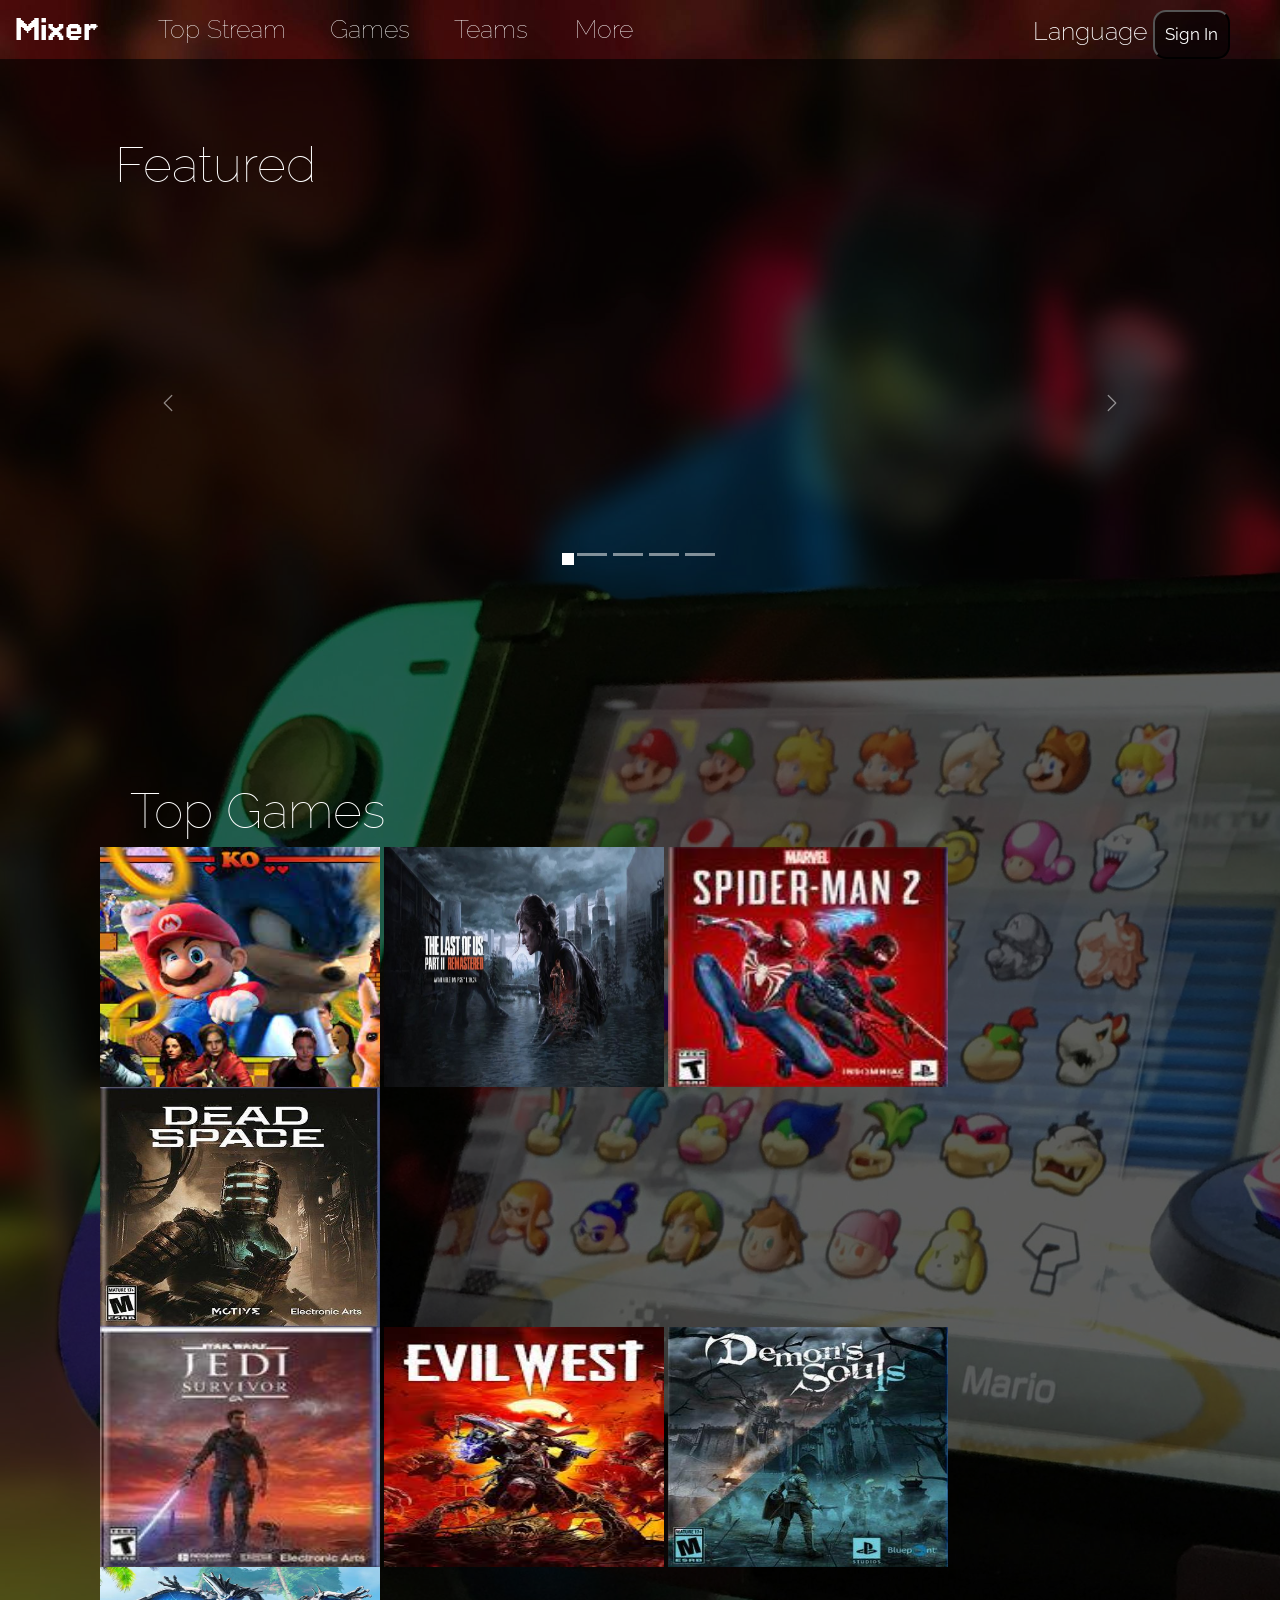
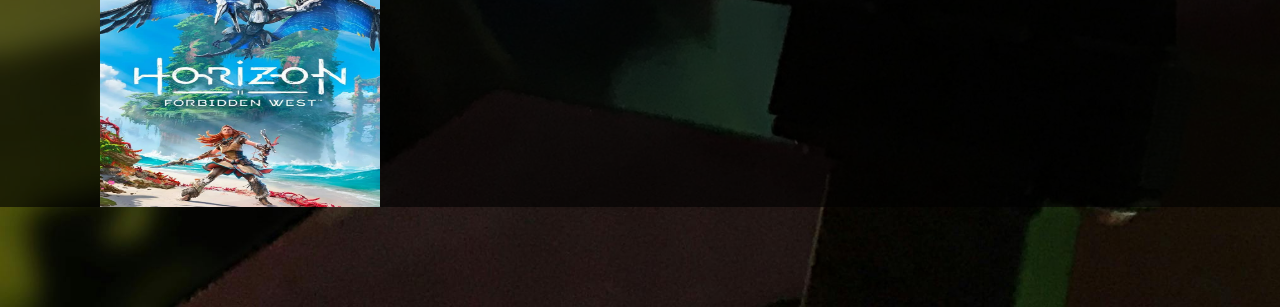
<file: miixer-clone/index.html>
<!DOCTYPE html>
<html lang="en">
<head>
    <meta charset="UTF-8">
    <meta name="viewport" content="width=device-width, initial-scale=1.0">
    <title>Mixer Clone</title>
    <link rel="stylesheet" href="https://maxcdn.bootstrapcdn.com/bootstrap/3.3.7/css/bootstrap.min.css">
    <head>
        <title>Mixer-Clone</title>
        <link href="https://cdn.jsdelivr.net/npm/bootstrap@5.3.3/dist/css/bootstrap.min.css" rel="stylesheet" integrity="sha384-QWTKZyjpPEjISv5WaRU9OFeRpok6YctnYmDr5pNlyT2bRjXh0JMhjY6hW+ALEwIH" crossorigin="anonymous">
        <link rel="stylesheet" href="css-files/main.css">
        <link rel="stylesheet" href="css-files/reset.css">
        <link rel="stylesheet" href="https://maxcdn.bootstrapcdn.com/bootstrap/3.3.7/css/bootstrap.min.css">
</head>

<body>



<header>
    <div class="left-menu">
        <div class="logo">
            Mixer
        </div>

        <nav class="menu">
            <a href="#">Top Stream</a>
            <a href="#">Games</a>
            <a href="#">Teams </a>
            <a href="#">More</a>
        </nav>
    

    <div class="right-menu">    
        <div class="language">
            Language
        <button class="sign-in">Sign In</button>
        </div>
    </div>
</div>
</header>   


<section id="featured">
<div class="container">
<div class="title">Featured</div>
<div id="carouselExampleCaptions" class="carousel slide">
<div class="carousel-indicators">
<button type="button" data-bs-target="#carouselExampleCaptions" data-bs-slide-to="0" class="active" aria-current="true" aria-label="Slide 1"></button>
<button type="button" data-bs-target="#carouselExampleCaptions" data-bs-slide-to="1" aria-label="Slide 2"></button>
<button type="button" data-bs-target="#carouselExampleCaptions" data-bs-slide-to="2" aria-label="Slide 3"></button>
<button type="button" data-bs-target="#carouselExampleCaptions" data-bs-slide-to="3" aria-label="Slide 4"></button>
<button type="button" data-bs-target="#carouselExampleCaptions" data-bs-slide-to="4" aria-label="Slide 5"></button>
</div>
<div class="carousel-inner">
<div class="carousel-item ">
<iframe  height="360" src="https://www.youtube.com/embed/GlOiXTovDYQ?si=ddVrsCZ8BnrFwaiG" title="YouTube video player" frameborder="0" allow="accelerometer; autoplay; clipboard-write; encrypted-media; gyroscope; picture-in-picture; web-share" referrerpolicy="strict-origin-when-cross-origin" allowfullscreen></iframe>
<div class="carousel-caption d-none d-md-block">
</div>
</div>
<div class="carousel-item">
    <iframe height="360" src="https://www.youtube.com/embed/-lRbLGCSEY0?si=aqXAz922D8FLLNoL" title="YouTube video player" frameborder="0" allow="accelerometer; autoplay; clipboard-write; encrypted-media; gyroscope; picture-in-picture; web-share" referrerpolicy="strict-origin-when-cross-origin" allowfullscreen></iframe>
<div class="carousel-caption d-none d-md-block">

</div>
</div>
<div class="carousel-item active">
<iframe class="center" width="700" height="400" src="https://www.youtube.com/embed/75yhYazRwRs?si=F10D0UFFcCNrLWz6" title="YouTube video player" frameborder="0" allow="accelerometer; autoplay; clipboard-write; encrypted-media; gyroscope; picture-in-picture; web-share" referrerpolicy="strict-origin-when-cross-origin" allowfullscreen></iframe>
<div class="carousel-caption d-none d-md-block">
</div>
</div>
<div class="carousel-item">
<iframe  height="360" src="https://www.youtube.com/embed/AT7AFocmQA0?si=ezK4chzdWKVJ1H62" title="YouTube video player" frameborder="0" allow="accelerometer; autoplay; clipboard-write; encrypted-media; gyroscope; picture-in-picture; web-share" referrerpolicy="strict-origin-when-cross-origin" allowfullscreen></iframe>
<div class="carousel-caption d-none d-md-block">

</div>
</div>
<div class="carousel-item">
<iframe height="360" src="https://www.youtube.com/embed/XQxlbyWOaCQ?si=jgy03f4-R_vVVRHZ" title="YouTube video player" frameborder="0" allow="accelerometer; autoplay; clipboard-write; encrypted-media; gyroscope; picture-in-picture; web-share" referrerpolicy="strict-origin-when-cross-origin" allowfullscreen></iframe>
<div class="carousel-caption d-none d-md-block">
</div>
</div>
</div>
<button class="carousel-control-prev" type="button" data-bs-target="#carouselExampleCaptions" data-bs-slide="prev">
<span class="carousel-control-prev-icon" aria-hidden="true"></span>
<span class="visually-hidden">Previous</span>
</button>
<button class="carousel-control-next" type="button" data-bs-target="#carouselExampleCaptions" data-bs-slide="next">
<span class="carousel-control-next-icon" aria-hidden="true"></span>
<span class="visually-hidden">Next</span>
</button>
</div>





</div>
</div>
<section class="top">
<div class="container2">
<div class="title">Top Games</div>
<div class="games-section">
<img src="images/img1.png">
<img src="images/img2.png">
<img src="images/img3.png">
<img src="images/img4.png">
<br>
<img src="images/img5.png">
<img src="images/img6.png">
<img src="images/img7.png">
<img src="images/img8.png">
<br>
</div>
</div>



</section>
<script src="pause-video.js"></script>
<script src="https://cdn.jsdelivr.net/npm/bootstrap@5.3.3/dist/js/bootstrap.bundle.min.js" integrity="sha384-YvpcrYf0tY3lHB60NNkmXc5s9fDVZLESaAA55NDzOxhy9GkcIdslK1eN7N6jIeHz" crossorigin="anonymous"></script>
</body>
</html>
</file>
<file: miixer-clone/css-files/main.css>
@import url("reset.css");
@import url('https://fonts.googleapis.com/css2?family=Jersey+15&display=swap');
@import url('https://fonts.googleapis.com/css2?family=Jersey+15&family=Raleway:ital,wght@0,100..900;1,100..900&display=swap');

*{
    padding:0;
    margin:0;
    box-sizing: border-box;
}
body{

background-image: url(../images/gaming.jpg);
background-repeat: no-repeat;
background-size: cover;
width: 100%;
height: auto;


}
.left-menu{
    display: flex;
    align-items: center;
    gap:40px;
    

}
.logo{
    color: white;
    font-size: 40px;
    font-family: "Jersey 15", sans-serif;
    font-weight: 400;
    font-style: normal;
    padding-left: 15px;
    
}
.menu a{
    font-size: 25px;
    font-family: "Raleway", sans-serif;
    font-weight: 100;
    color:white;
    padding: 20px;
    
}


.language { 
    font-size: 25px;
    font-family: "Raleway", sans-serif;
    font-weight:200;
    color:white;
    padding:10px 20px 0  340px;
}

.sign-in{
    background-color:rgba(0, 0, 0, 0.603);
    padding: 10px 10px;
    font-weight: 400;
    border-radius: 13px;
    font-size: 13pt;
}

#featured{
    background: rgba(0, 0, 0, 0.623)
    
}

.title{
    font-family: "Raleway", sans-serif;
    font-weight: 100;
    color: white;
    font-size: 50px;
    padding: 70px 0 0 30px;
}


iframe{
    width: 100%;
}

.container2{
    
    margin: 100px 100px;

}
img{
    height: 240px;
    width: 280px;
    border: 4px solid black;
    box-shadow: black 2px;
    margin: 1px;
    




}













/*all divs in wrapper
.wrapper>div{ 
padding: 1rem;
}*/

/* all odd (different children in a div
.wrapper>div:nth-child(odd){ background:"violet"; }*/
/* background-color: rgba(19, 17, 17, 0.589);*/
/* GAPS between grid content
grid-column-gap: 1em;
    grid-row-gap: 1rem;
    ----OR -----
    grid-gap:1rem; >*/
</file>
